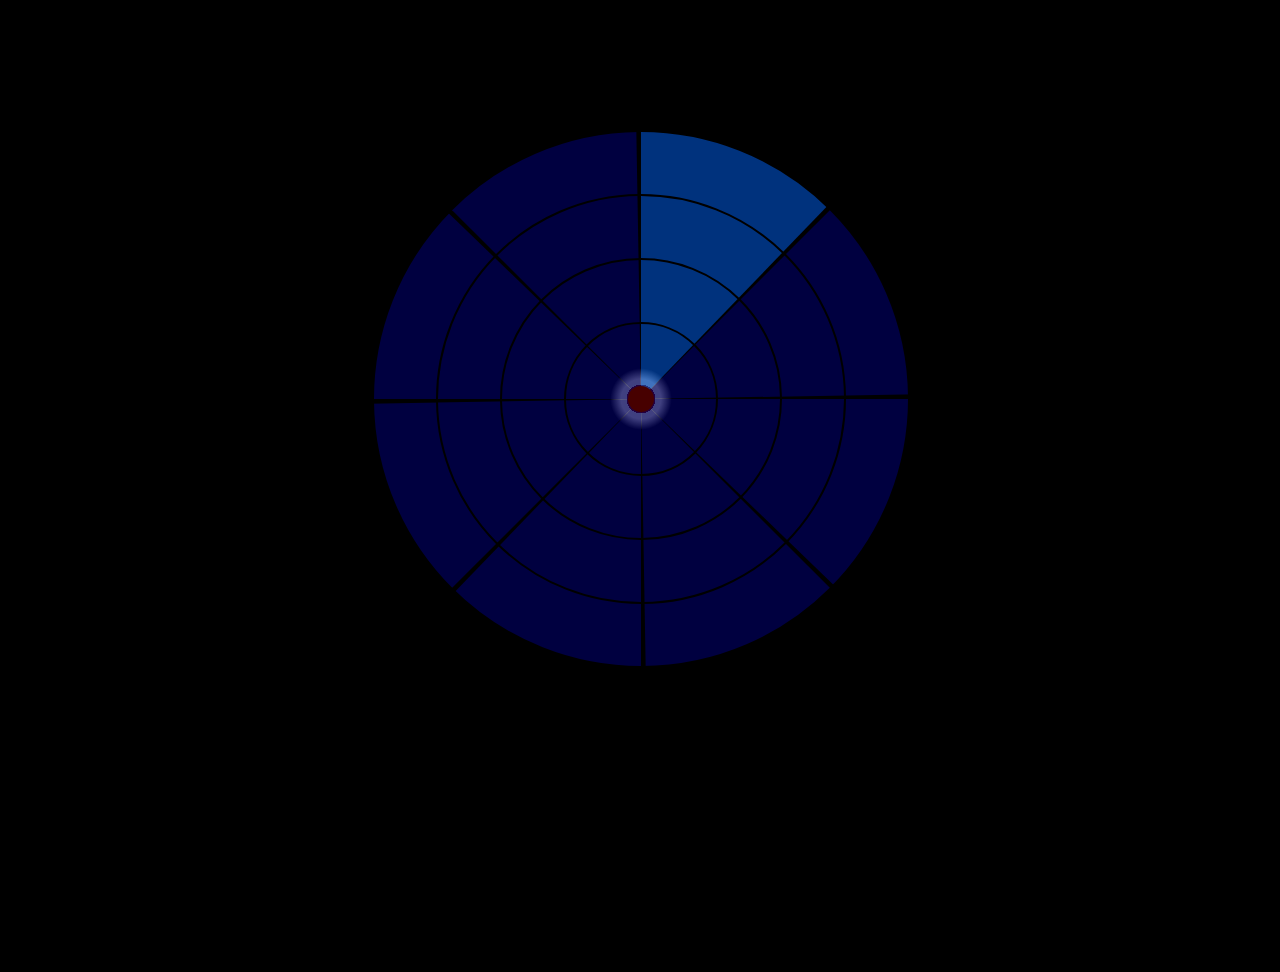
<file: tonematrix-master/index.html>
<!DOCTYPE html>
<html>
    <head>
        <title>ToneMatrix</title>
    </head>
    <link rel="stylesheet" href="css/app.css">
    <link rel="stylesheet" href="assets/demo.css">
 <div id= 'circle2'class='circle'></div> 
    <body>
        <!-- <div style="background: red; position: fixed; opacity:0.5;  width:1280px;height:800px"></div> -->
        <!-- <img src="assets/GABARIT.jpg" style="position: fixed; opacity:0.5;  width:1280px;height:800px; z-index: 2;"> </img> -->
        <!-- <video id="video" style="margin-left:100px;margin-top:164px;" width="1067" height="473" preload autoplay loop muted controls> -->
            
        </video>
        <canvas id="canvas" width="1280" height="800"></canvas>
        <div id= 'circle'class='circle'>
            <div id="tonematrix"></div>  
        </div>      
    
    </body>
    

    <script src="js/configParsing.js"></script>
    <script src="js/tracking.js"></script>

    <script src="js/Sound.js"></script>
    <script src="js/BufferLoader.js"></script>

    <script src="js/require.js"></script>
    
    <script src="js/recorder.js"></script>
    <script src="js/recorderWorker.js"></script>
    
    <script src="js/tonematrix.js"></script>
    <script src="js/core.js"></script>
    <script src="js/app.js"></script>
</html>
</file>
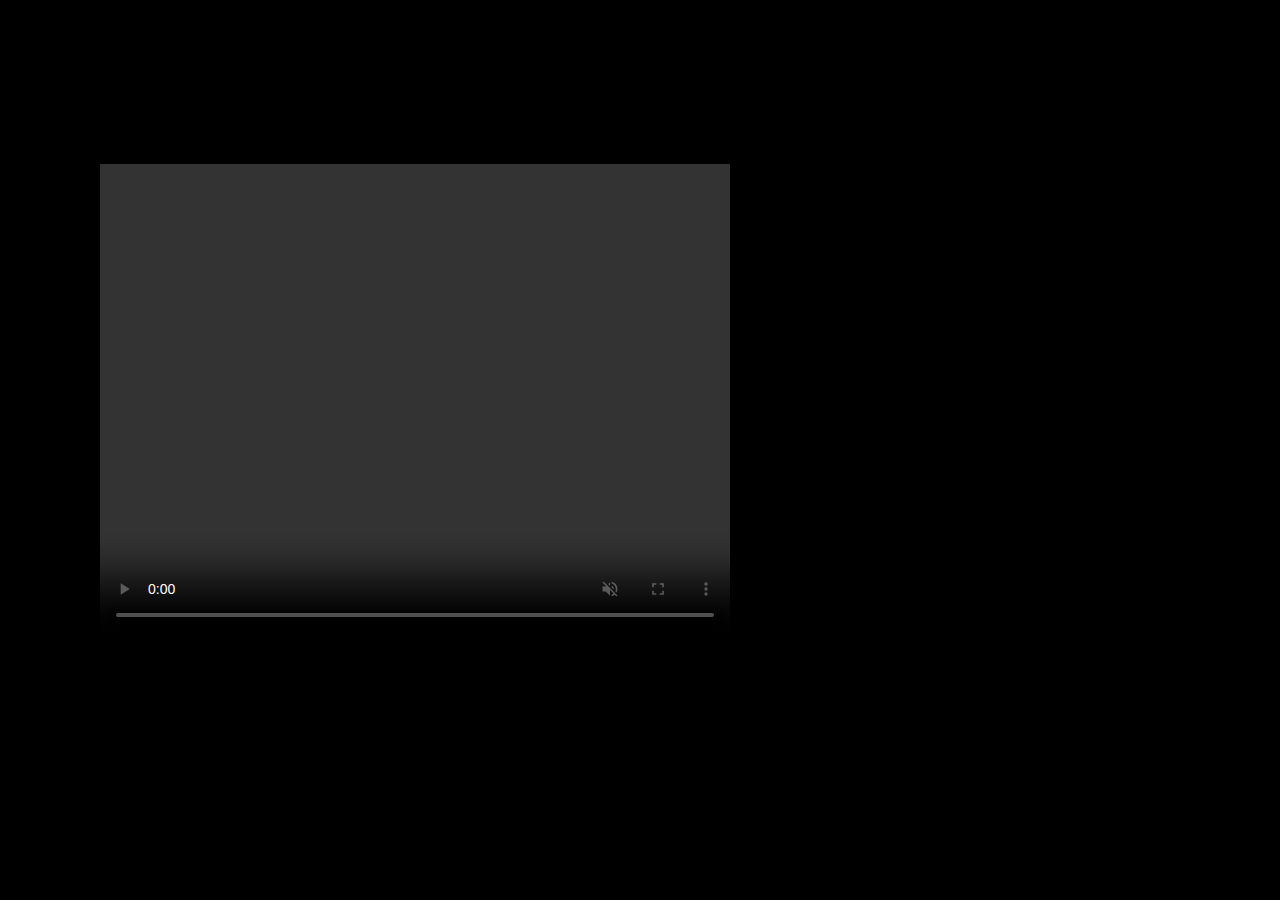
<file: tonematrix-tracker/index.html>
<!DOCTYPE html>
<html>
    <head>
        <title>ToneMatrix</title>
    </head>
    <link rel="stylesheet" href="css/app.css">
    <link rel="stylesheet" href="assets/demo.css">
    
    <body>

        <!-- <div style="background: red; position: fixed; opacity:0.5;  width:1280px;height:800px"></div> -->
        <!-- <img src="assets/GABARIT.jpg" style="position: fixed; opacity:0.5;  width:1280px;height:800px; z-index: 2;"> </img> -->

       <!--  <video id="video" width="1067" height="800" preload autoplay loop muted controls> -->

        <video id="video"  width="630" height="473" preload autoplay loop muted controls>
            
        </video>
        <canvas id="canvas" width="1280" height="800"></canvas>
        <div id= 'circle'class='circle'>
            <div id="tonematrix"></div>  
        </div>     
           
        
    </body>
    <div id= 'circle2'class='circle'></div>  

    <script src="js/tracking.js"></script>
    <script src="js/app.js"></script>
</html>
</file>
<file: tonematrix-master/css/app.css>
body {
    margin: 0;
	padding: 0;
    background: black;
    overflow: hidden;
    -webkit-user-select: none;
    
}

#tonematrix {
    display: block;
    width: 800px;
    height: 540px;
    z-index: 150;

}
input
[type=radio] {
    width: 20px;
    height: 20px;
}

#video {
    position:absolute;
    z-index: 1;
}
#canvas {
    position: absolute;
    z-index: 1;
}
/*.note {
    position: absolute;
    background: #999;
    -webkit-transition: 0.5s;
}
.note.active {
    background: #262626;
}
.note.hit {
    pointer-events:none;
    z-index: 5;
    -webkit-animation: hit 0.3s ease-in-out;
}
*/
@-webkit-keyframes border-color {
    from {
        /*background: rgba(255,255,255,0.5);*/
        opacity: 0.5;
        /*border-radius: 50%;*/
        /*-webkit-transform: scale3d(1,1,1);*/
    }
    to {
        /*background: rgba(255,255,255,0.5);*/
        opacity: 0;
        /*border-radius: 50%;*/
        /*-webkit-transform: scale3d(5,5,1);*/
    }
}


/**
 * HTML5 / CSS3 Circle with Partial Border
 * http://stackoverflow.com/q/13059190/1397351
 */
* { margin: 0; padding: 0; }
.circle {
    /*pointer-events:none;*/
    position: absolute;
    left: 581px;
    top: 99px;
    z-index: 2;
    margin: 15em auto;
    width: 120px; height: 120px; /*size of the circle*/
    border-radius: 50%;
    /*background: -webkit-radial-gradient(center center,170px 170px, rgba(0, 0, 100, 0.3), transparent, transparent);*/


}
.note {
    overflow: hidden;
    position: absolute;
    top: -15px; right: 50%; bottom: 50%; left: -15px;
    pointer-events:none;
    /*background: #ffffff;*/
    transform-origin: 100% 100%;
    transform: rotate(0deg) skewX(30deg);
    -webkit-transition: 0.5s;
}
.note:before {
    opacity: 0.5;
    pointer-events:all;
    background: transparent;
    box-sizing: border-box;
    box-shadow: 20;
    display: block;
    border: solid 3.9em navy; /*height of the arc*/
    width: 200%; height: 200%;
    border-radius: 50%;
    transform: skewX(-46deg);
    content: '';
}

.note.hit:before {
    pointer-events:none;
    z-index: 5;
    border-color: rgba(250,0,0,0.5);
    /*-webkit-animation: hit 0.3s ease-in-out;*/
}

.note.buzzed:before {
    border-color: gray; 
}

.note.recording:before {
    border-color: red; 
}
    
.note.light:before {
    border-color: rgba(0,100,250,1);
    /*transition: opacity 0.01s ease-in-out;*/
    /*-webkit-animation: border-color 2s ease-in-out;*/
}
</file>
<file: tonematrix-master/assets/demo.css>
* {
  margin: 0;
  padding: 0;
  font-family: Helvetica, Arial, sans-serif;
}

.demo-title {
  position: absolute;
  width: 100%;
  background: #2e2f33;
  z-index: 2;
  padding: .7em 0;
}

.demo-title a {
  color: #fff;
  border-bottom: 1px dotted #a64ceb;
  text-decoration: none;
}

.demo-title p {
  color: #fff;
  text-align: center;
  text-transform: lowercase;
  font-size: 15px;
}

.demo-frame {
  background: url(frame.png) no-repeat;
  width: 854px;
  height: 658px;
  position: fixed;
  top: 50%;
  left: 50%;
  margin: -329px 0 0 -429px;
  padding: 95px 20px 45px 34px;
  overflow: hidden;
  -webkit-box-sizing: border-box;
  -moz-box-sizing: border-box;
  -ms-box-sizing: border-box;
  box-sizing: border-box;
}

.demo-container {
  width: 100%;
  height: 530px;
  position: relative;
  background: #eee;
  overflow: hidden;
  border-bottom-right-radius: 10px;
  border-bottom-left-radius: 10px;
}

.dg.ac {
  z-index: 100 !important;
  top: 50px !important;
}
</file>
<file: tonematrix-tracker/css/app.css>
body {
    margin: 0;
	padding: 0;
    background: black;
    -webkit-user-select: none;
    
}

#tonematrix {
    display: block;
    width: 800px;
    height: 540px;
    z-index: 150;

}
input
[type=radio] {
    width: 20px;
    height: 20px;
}

#video {
    position:absolute;
    z-index: 1;
    margin-left:100px;
    margin-top:164px;
}
#canvas {
    position: absolute;
    z-index: 1;
}
/*.note {
    position: absolute;
    background: #999;
    -webkit-transition: 0.5s;
}
.note.active {
    background: #262626;
}
.note.hit {
    pointer-events:none;
    z-index: 5;
    -webkit-animation: hit 0.3s ease-in-out;
}
*/
@-webkit-keyframes hit {
    from {
        background: rgba(255,255,255,0.5);
        opacity: 1;
        border-radius: 50%;
        -webkit-transform: scale3d(1,1,1);
    }
    to {
        background: rgba(255,255,255,0.5);
        opacity: 0.0;
        border-radius: 50%;
        -webkit-transform: scale3d(5,5,1);
    }
}


/**
 * HTML5 / CSS3 Circle with Partial Border
 * http://stackoverflow.com/q/13059190/1397351
 */
* { margin: 0; padding: 0; }
.circle {
    /*pointer-events:none;*/
    position: absolute;
    left: 500px;
    top: 85px;
    z-index: 2;
    margin: 15em auto;
    width: 300px; height: 300px; /*size of the circle*/
    border-radius: 50%;
    background: transparent;

}
.note {
    overflow: hidden;
    position: absolute;
    top: -15px; right: 50%; bottom: 50%; left: -15px;
    pointer-events:none;
    /*background: #ffffff;*/
    transform-origin: 100% 100%;
    transform: rotate(0deg) skewX(30deg);
    -webkit-transition: 0.5s;
}
.note:before {
    opacity: 0.5;
    pointer-events:all;
    background: transparent;
    box-sizing: border-box;
    box-shadow: 20;
    display: block;
    border: solid 4.7em navy; /*height of the arc*/
    width: 200%; height: 200%;
    border-radius: 50%;
    transform: skewX(-46deg);
    content: '';
}

.note.active {
    /*background: #eeeeee;*/
}

.note.hit {
    pointer-events:none;
    z-index: 5;
    /*-webkit-animation: hit 0.3s ease-in-out;*/
}
.note.active:before {
    border-color: purple;  
}
 
.note.light:before {
    border-color: #Cfffff;
}
</file>
<file: tonematrix-tracker/assets/demo.css>
* {
  margin: 0;
  padding: 0;
  font-family: Helvetica, Arial, sans-serif;
}

.demo-title {
  position: absolute;
  width: 100%;
  background: #2e2f33;
  z-index: 2;
  padding: .7em 0;
}

.demo-title a {
  color: #fff;
  border-bottom: 1px dotted #a64ceb;
  text-decoration: none;
}

.demo-title p {
  color: #fff;
  text-align: center;
  text-transform: lowercase;
  font-size: 15px;
}

.demo-frame {
  background: url(frame.png) no-repeat;
  width: 854px;
  height: 658px;
  position: fixed;
  top: 50%;
  left: 50%;
  margin: -329px 0 0 -429px;
  padding: 95px 20px 45px 34px;
  overflow: hidden;
  -webkit-box-sizing: border-box;
  -moz-box-sizing: border-box;
  -ms-box-sizing: border-box;
  box-sizing: border-box;
}

.demo-container {
  width: 100%;
  height: 530px;
  position: relative;
  background: #eee;
  overflow: hidden;
  border-bottom-right-radius: 10px;
  border-bottom-left-radius: 10px;
}

.dg.ac {
  z-index: 100 !important;
  top: 50px !important;
}
</file>
